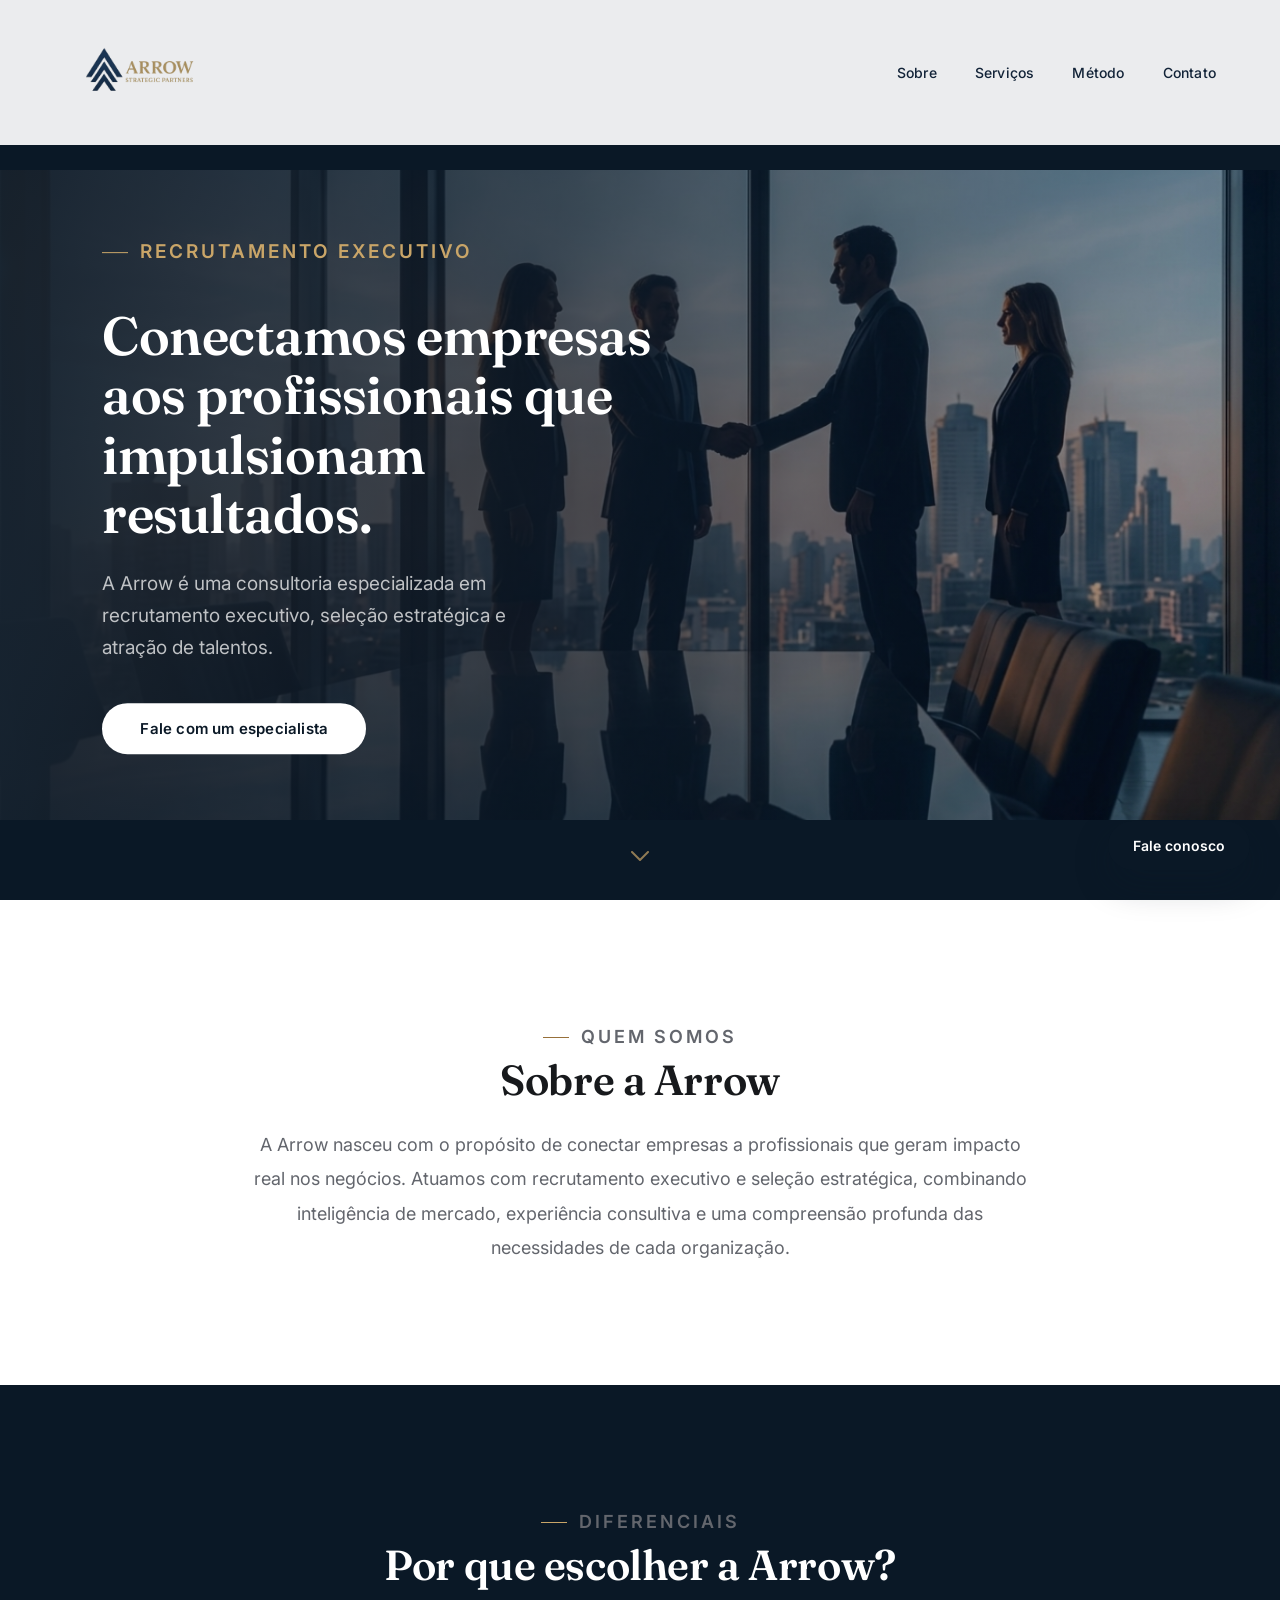
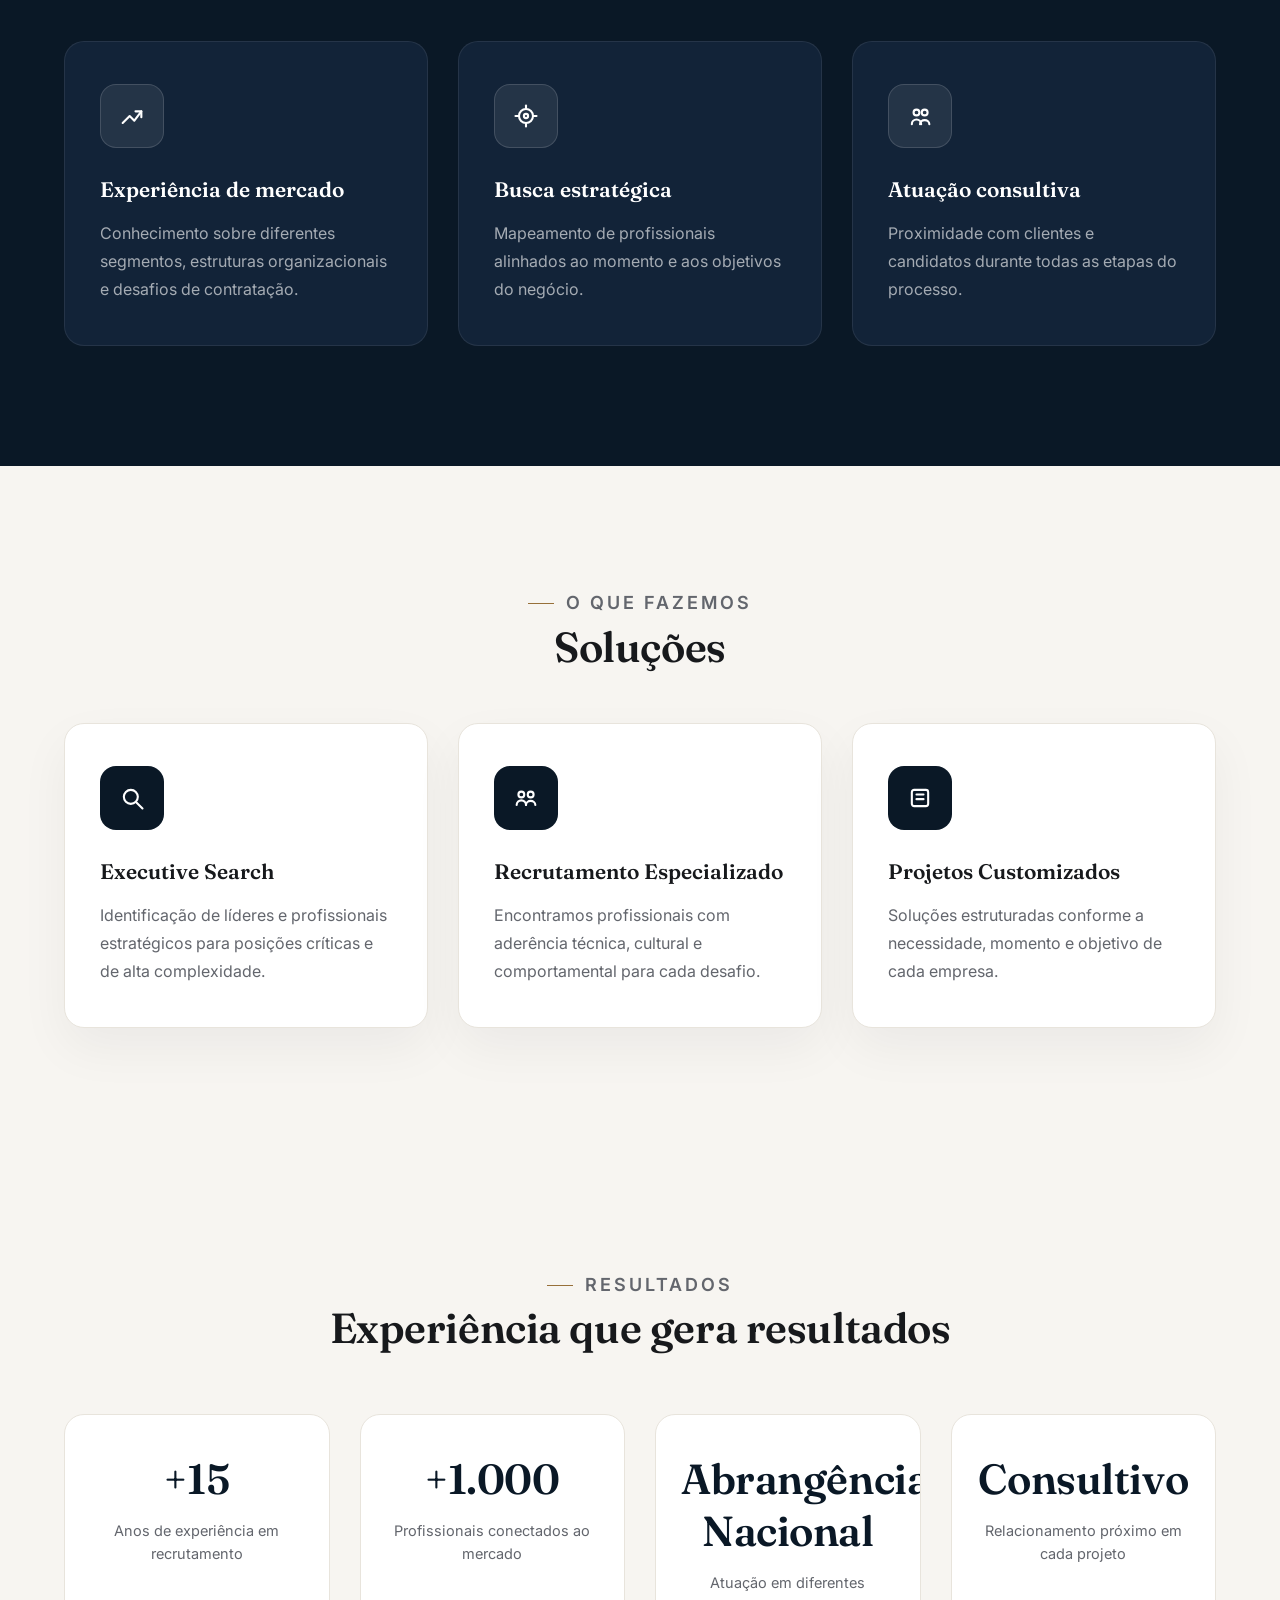
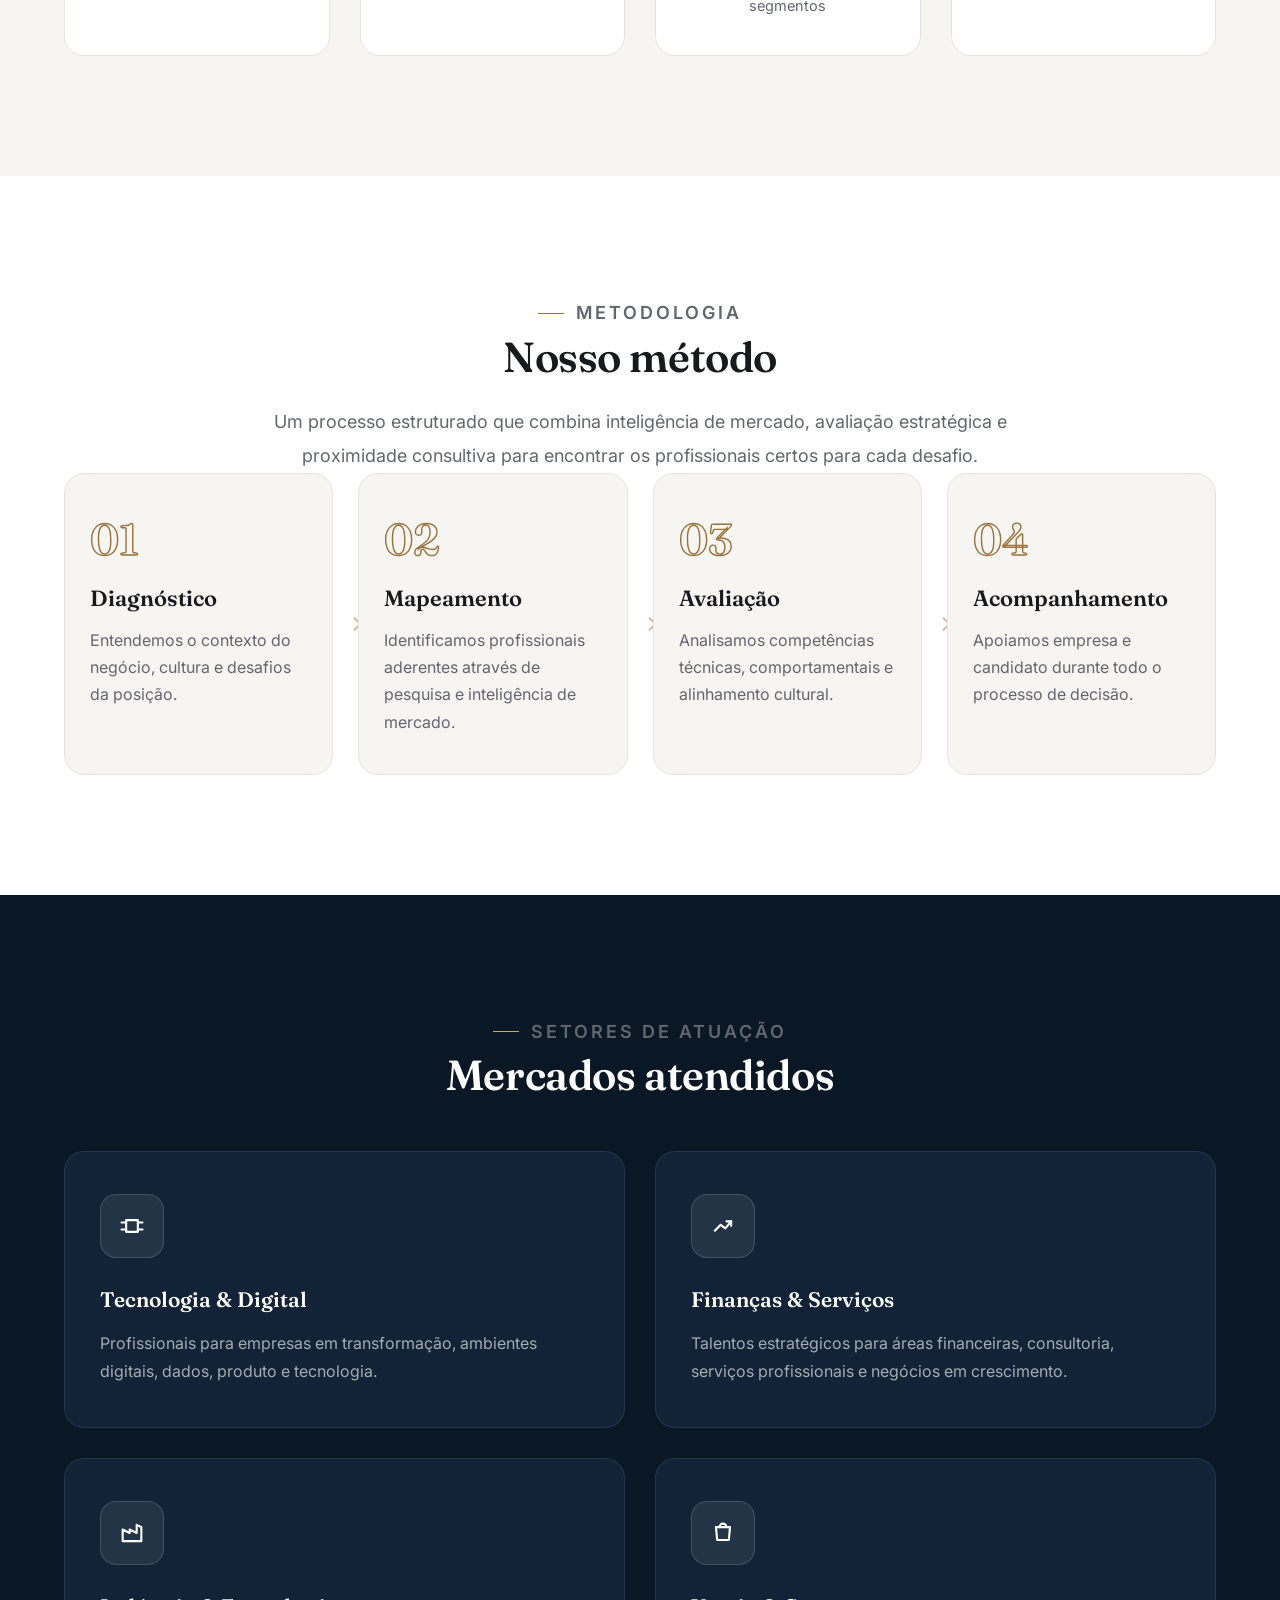
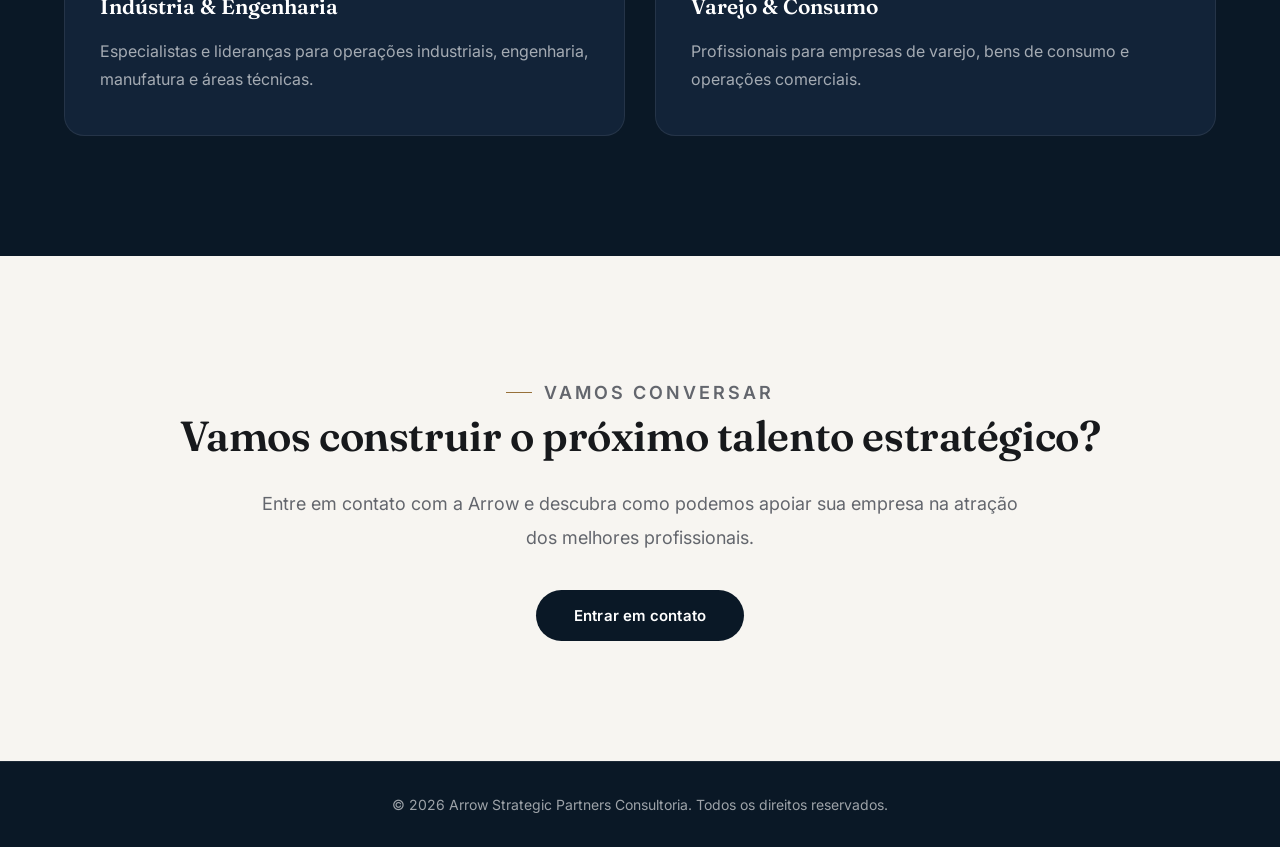
<file: index.html>
<!DOCTYPE html>
<html lang="pt-BR">

<head>

    <meta charset="UTF-8">
    <meta name="viewport" content="width=device-width, initial-scale=1.0">

    <title>Arrow SP | Consultoria em Recrutamento Executivo</title>

    <meta name="description" content="A Arrow é uma consultoria especializada em recrutamento executivo, seleção estratégica e atração de talentos, com atuação consultiva em diferentes segmentos do mercado.">

    <link rel="stylesheet" href="style.css">

    <link rel="preconnect" href="https://fonts.googleapis.com">
    <link rel="preconnect" href="https://fonts.gstatic.com" crossorigin>

    <link
    href="https://fonts.googleapis.com/css2?family=Fraunces:opsz,wght@9..144,500;9..144,600;9..144,700&family=Inter:wght@400;500;600;700;800&display=swap"
    rel="stylesheet">

</head>


<body>


<header>

    <div class="container navbar">

        <img 
        src="./assets/logo.png" 
        alt="Arrow SP Consultoria"
        class="logo">


        <nav>

            <a href="#sobre">Sobre</a>

            <a href="#servicos">Serviços</a>

            <a href="#metodo">Método</a>

            <a href="#contato">Contato</a>

        </nav>

    </div>

</header>




<section class="hero">


    <div class="container hero-content">


        <div class="hero-text">

            <p class="eyebrow">Recrutamento Executivo</p>

            <h1>
                Conectamos empresas aos 
                profissionais que 
                impulsionam resultados.
            </h1>


            <p>
                A Arrow é uma consultoria especializada
                em recrutamento executivo, seleção estratégica
                e atração de talentos.
            </p>


            <button>
                Fale com um especialista
            </button>


        </div>



        <div class="hero-image">


            <img 
            src="./assets/imagens/hero.png"
            alt="Arrow SP Consultoria">


        </div>


    </div>


    <div class="scroll-cue" aria-hidden="true">

        <svg viewBox="0 0 20 12">
            <path d="M2 2L10 10L18 2"/>
        </svg>

    </div>


</section>






<section id="sobre" class="section">


<div class="container">


<p class="eyebrow">Quem somos</p>

<h2>
Sobre a Arrow
</h2>


<p>
A Arrow nasceu com o propósito de conectar empresas
a profissionais que geram impacto real nos negócios.

Atuamos com recrutamento executivo e seleção estratégica,
combinando inteligência de mercado, experiência consultiva
e uma compreensão profunda das necessidades de cada organização.
</p>


</div>


</section>







<section class="section diferenciais">


<div class="container">


<p class="eyebrow eyebrow--light">Diferenciais</p>

<h2>
Por que escolher a Arrow?
</h2>



<div class="cards">


<div class="card">
<div class="card-icon">

<svg viewBox="0 0 24 24">

<path d="M4 18L10 12L14 16L20 8"/>

<path d="M15 8H20V13"/>

</svg>

</div>
<h3>
Experiência de mercado
</h3>

<p>
Conhecimento sobre diferentes segmentos,
estruturas organizacionais e desafios de contratação.
</p>

</div>




<div class="card">
<div class="card-icon">

<svg viewBox="0 0 24 24">

<circle cx="12" cy="12" r="6"/>

<circle cx="12" cy="12" r="1.8"/>

<path d="M12 3V6"/>

<path d="M12 18V21"/>

<path d="M3 12H6"/>

<path d="M18 12H21"/>

</svg>

</div>
<h3>
Busca estratégica
</h3>

<p>
Mapeamento de profissionais alinhados ao momento
e aos objetivos do negócio.
</p>

</div>




<div class="card">
<div class="card-icon">

<svg viewBox="0 0 24 24">

<circle cx="9" cy="9" r="2.5"/>

<circle cx="16" cy="9" r="2.5"/>

<path d="M5 19c0-2.5 2-4 4-4s4 1.5 4 4"/>

<path d="M12 19c0-2 1.8-3.5 4-3.5s4 1.5 4 3.5"/>

</svg>

</div>
<h3>
Atuação consultiva
</h3>

<p>
Proximidade com clientes e candidatos durante
todas as etapas do processo.
</p>

</div>



</div>


</div>


</section>







<section id="servicos" class="section background">


<div class="container">


<p class="eyebrow">O que fazemos</p>

<h2>
Soluções
</h2>



<div class="cards">



<div class="card">
<div class="card-icon">

<svg viewBox="0 0 24 24">

<circle cx="11" cy="11" r="6"></circle>

<line x1="16" y1="16" x2="21" y2="21"></line>

</svg>

</div>
<h3>
Executive Search
</h3>

<p>
Identificação de líderes e profissionais estratégicos
para posições críticas e de alta complexidade.
</p>

</div>




<div class="card">
<div class="card-icon">

<svg viewBox="0 0 24 24">

<circle cx="8" cy="9" r="2.5"></circle>

<circle cx="16" cy="9" r="2.5"></circle>

<path d="M4 18c0-2.5 2-4 4-4s4 1.5 4 4"></path>

<path d="M12 18c0-2 2-3.5 4-3.5s4 1.5 4 3.5"></path>

</svg>

</div>
<h3>
Recrutamento Especializado
</h3>

<p>
Encontramos profissionais com aderência técnica,
cultural e comportamental para cada desafio.
</p>

</div>




<div class="card">
<div class="card-icon">

<svg viewBox="0 0 24 24">

<rect x="5" y="5" width="14" height="14" rx="2"></rect>

<line x1="9" y1="9" x2="15" y2="9"></line>

<line x1="9" y1="13" x2="15" y2="13"></line>

</svg>

</div>
<h3>
Projetos Customizados
</h3>

<p>
Soluções estruturadas conforme a necessidade,
momento e objetivo de cada empresa.
</p>

</div>



</div>


</div>


</section>



<section class="section autoridade">


<div class="container">


<p class="eyebrow">Resultados</p>

<h2>
Experiência que gera resultados
</h2>



<div class="numeros">


<div class="numero">

<h3>
+15
</h3>

<p>
Anos de experiência em recrutamento
</p>

</div>




<div class="numero">

<h3>
+1.000
</h3>

<p>
Profissionais conectados ao mercado
</p>

</div>




<div class="numero">

<h3>
Abrangência Nacional
</h3>

<p>
Atuação em diferentes segmentos
</p>

</div>




<div class="numero">

<h3>
Consultivo
</h3>

<p>
Relacionamento próximo em cada projeto
</p>

</div>



</div>


</div>


</section>



<section id="metodo" class="section metodo">


<div class="container">


<p class="eyebrow">Metodologia</p>

<h2>
Nosso método
</h2>


<p class="intro-metodo">
Um processo estruturado que combina inteligência de mercado,
avaliação estratégica e proximidade consultiva para encontrar
os profissionais certos para cada desafio.
</p>



<div class="etapas">


<div class="etapa">

<span>
01
</span>

<h3>
Diagnóstico
</h3>

<p>
Entendemos o contexto do negócio,
cultura e desafios da posição.
</p>

</div>




<div class="etapa">

<span>
02
</span>

<h3>
Mapeamento
</h3>

<p>
Identificamos profissionais aderentes
através de pesquisa e inteligência de mercado.
</p>

</div>




<div class="etapa">

<span>
03
</span>

<h3>
Avaliação
</h3>

<p>
Analisamos competências técnicas,
comportamentais e alinhamento cultural.
</p>

</div>




<div class="etapa">

<span>
04
</span>

<h3>
Acompanhamento
</h3>

<p>
Apoiamos empresa e candidato durante
todo o processo de decisão.
</p>

</div>



</div>


</div>


</section>


<section class="section mercados">


<div class="container">


<p class="eyebrow eyebrow--light">Setores de atuação</p>

<h2>
Mercados atendidos
</h2>



<div class="cards">



<div class="card">
<div class="card-icon">

<svg viewBox="0 0 24 24">

<rect x="7" y="7" width="10" height="10"/>

<line x1="3" y1="9" x2="7" y2="9"/>

<line x1="3" y1="15" x2="7" y2="15"/>

<line x1="17" y1="9" x2="21" y2="9"/>

<line x1="17" y1="15" x2="21" y2="15"/>

</svg>

</div>
<h3>
Tecnologia & Digital
</h3>

<p>
Profissionais para empresas em transformação,
ambientes digitais, dados, produto e tecnologia.
</p>

</div>




<div class="card">
<div class="card-icon">

<svg viewBox="0 0 24 24">

<polyline points="5 16 10 11 14 14 19 8"/>

<polyline points="15 8 19 8 19 12"/>

</svg>

</div>
<h3>
Finanças & Serviços
</h3>

<p>
Talentos estratégicos para áreas financeiras,
consultoria, serviços profissionais e negócios em crescimento.
</p>

</div>




<div class="card">
<div class="card-icon">

<svg viewBox="0 0 24 24">

<path d="M4 19V9l6 3V9l6 3V5l4 2v12z"/>

</svg>

</div>
<h3>
Indústria & Engenharia
</h3>

<p>
Especialistas e lideranças para operações industriais,
engenharia, manufatura e áreas técnicas.
</p>

</div>




<div class="card">
<div class="card-icon">

<svg viewBox="0 0 24 24">

<path d="M6 7h12l-1 11H7z"/>

<path d="M9 7a3 3 0 0 1 6 0"/>

</svg>

</div>
<h3>
Varejo & Consumo
</h3>

<p>
Profissionais para empresas de varejo,
bens de consumo e operações comerciais.
</p>

</div>



</div>


</div>


</section>



<section id="contato" class="section contact">


<div class="container">


<p class="eyebrow">Vamos conversar</p>

<h2>
Vamos construir o próximo talento estratégico?
</h2>


<p>
Entre em contato com a Arrow e descubra como
podemos apoiar sua empresa na atração dos melhores profissionais.
</p>



<button>
Entrar em contato
</button>



</div>


</section>






<footer>


<p>
© 2026 Arrow Strategic Partners Consultoria. Todos os direitos reservados.
</p>


</footer>


<a 
href="https://wa.me/5511933197333"
class="whatsapp"
target="_blank">

Fale conosco

</a>


<script src="./script.js"></script>


</body>

</html>
</file>
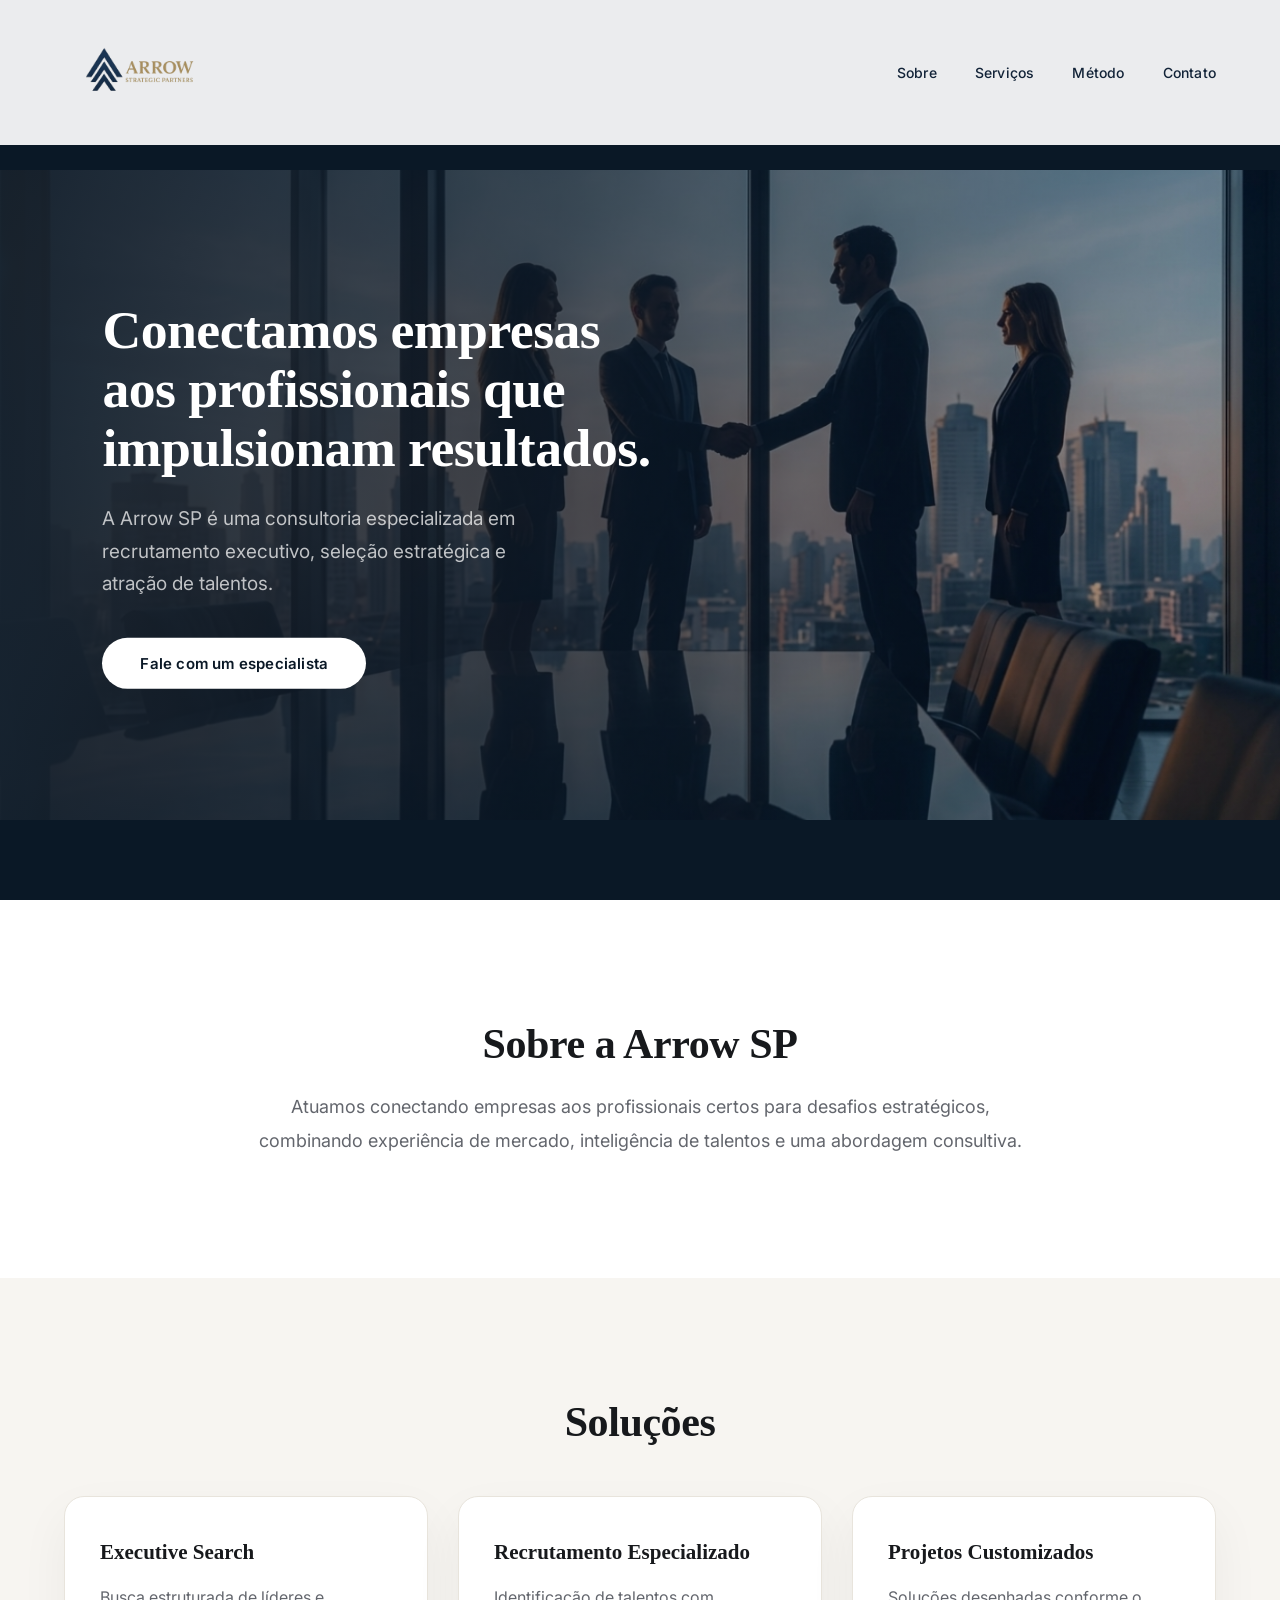
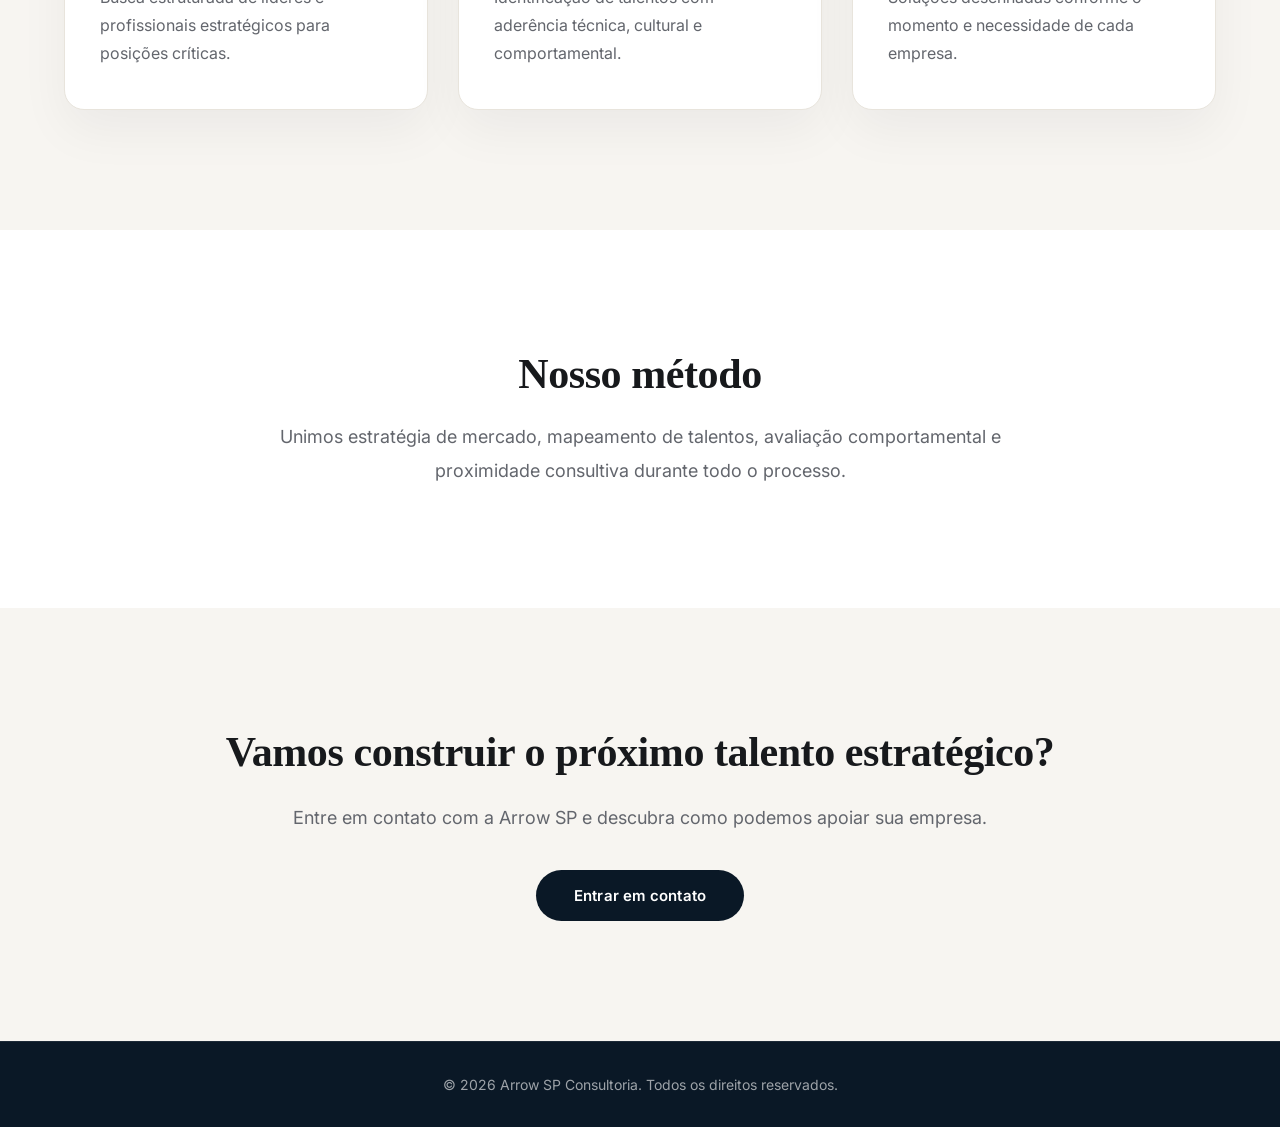
<file: inditex.html>
<!DOCTYPE html>
<html lang="pt-BR">

<head>
    <meta charset="UTF-8">
    <meta name="viewport" content="width=device-width, initial-scale=1.0">

    <title>Arrow SP | Consultoria em Recrutamento Executivo</title>

    <link rel="stylesheet" href="style.css">

    <link 
    href="https://fonts.googleapis.com/css2?family=Inter:wght@400;500;600;700;800&display=swap" 
    rel="stylesheet">

</head>


<body>

<header>

    <div class="container navbar">

        <img 
        src="./assets/logo.png" 
        alt="Arrow SP Consultoria"
        class="logo">


        <nav>

            <a href="#sobre">Sobre</a>

            <a href="#servicos">Serviços</a>

            <a href="#metodo">Método</a>

            <a href="#contato">Contato</a>

        </nav>

    </div>

</header>



<section class="hero">


    <div class="container hero-content">


        <div class="hero-text">


            <h1>
                Conectamos empresas 
                aos profissionais que 
                impulsionam resultados.
            </h1>


            <p>
                A Arrow SP é uma consultoria especializada
                em recrutamento executivo, seleção estratégica
                e atração de talentos.
            </p>


            <button>
                Fale com um especialista
            </button>


        </div>



        <div class="hero-image">

            <img 
            src="./assets/imagens/hero.png"
            alt="Arrow SP Consultoria">

        </div>



    </div>


</section>




<section id="sobre" class="section">


<div class="container">


<h2>
Sobre a Arrow SP
</h2>


<p>
Atuamos conectando empresas aos profissionais
certos para desafios estratégicos, combinando
experiência de mercado, inteligência de talentos
e uma abordagem consultiva.
</p>


</div>


</section>





<section id="servicos" class="section background">


<div class="container">


<h2>
Soluções
</h2>



<div class="cards">


<div class="card">

<h3>
Executive Search
</h3>

<p>
Busca estruturada de líderes e profissionais
estratégicos para posições críticas.
</p>

</div>



<div class="card">

<h3>
Recrutamento Especializado
</h3>

<p>
Identificação de talentos com aderência técnica,
cultural e comportamental.
</p>

</div>



<div class="card">

<h3>
Projetos Customizados
</h3>

<p>
Soluções desenhadas conforme o momento
e necessidade de cada empresa.
</p>

</div>


</div>


</div>


</section>




<section id="metodo" class="section">


<div class="container">


<h2>
Nosso método
</h2>


<p>
Unimos estratégia de mercado, mapeamento de
talentos, avaliação comportamental e proximidade
consultiva durante todo o processo.
</p>


</div>


</section>






<section id="contato" class="section contact">


<div class="container">


<h2>
Vamos construir o próximo talento estratégico?
</h2>


<p>
Entre em contato com a Arrow SP e descubra como
podemos apoiar sua empresa.
</p>


<button>
Entrar em contato
</button>


</div>


</section>





<footer>


<p>
© 2026 Arrow SP Consultoria. Todos os direitos reservados.
</p>


</footer>



<script src="./script.js"></script>


</body>

</html>
</file>
<file: style.css>
/* =========================
   DESIGN TOKENS
   Paleta extraída da logo (navy #152e48 / dourado #97703a)
   ========================= */

:root{

    /* navy — cor primária da marca */
    --navy-950:#0a1826;
    --navy-900:#122338;
    --navy-800:#1c3252;
    --navy-700:#2c4568;

    /* dourado — cor de destaque, extraída da logo */
    --gold-600:#7a5a28;   /* texto/botões sólidos sobre fundo claro (AA) */
    --gold-500:#97703a;   /* dourado "de marca" — ícones, bordas, números */
    --gold-400:#c9a568;   /* texto/labels sobre fundo escuro (AA) */
    --gold-100:#f3e8d6;   /* tint suave para fundos e realces sutis */

    /* neutros quentes, não cinza-frio genérico */
    --ink:#17191c;
    --muted:#63666d;
    --paper:#ffffff;
    --paper-soft:#f7f5f1;
    --line:#e8e4dc;

    --font-display:'Fraunces', Georgia, serif;
    --font-body:'Inter', -apple-system, sans-serif;

    --section-padding:120px;
    --ease:cubic-bezier(.22,.75,.32,1);

}


* {
    margin: 0;
    padding: 0;
    box-sizing: border-box;
}


html {
    scroll-behavior: smooth;
}


body {

    font-family: var(--font-body);
    color:var(--ink);
    background:var(--paper);

}



.container {

    width:90%;
    max-width:1200px;
    margin:auto;

}



/* =========================
HEADER
========================= */


header {

    background:rgba(255,255,255,0.92);
    backdrop-filter:blur(10px);

    position:fixed;
    top:0;

    width:100%;

    z-index:1000;

    padding:22px 0;

    border-bottom:1px solid transparent;

    transition:box-shadow .35s var(--ease), border-color .35s var(--ease);

}


header.scrolled{

    border-bottom-color:var(--line);
    box-shadow:0 12px 30px rgba(10,24,38,.06);

}



.navbar {

    display:flex;
    justify-content:space-between;
    align-items:center;

}



.logo {

    width:150px;

}



nav {

    display:flex;
    align-items:center;
    gap:38px;

}



nav a {

    text-decoration:none;
    color:var(--navy-900);

    font-size:14px;
    font-weight:500;
    letter-spacing:.2px;

    transition:color .3s var(--ease);

}


nav a:hover {

    color:var(--gold-600);

}


nav a.active{

    color:var(--navy-950);

    font-weight:700;

    position:relative;

}

nav a.active::after{

    content:"";

    position:absolute;

    left:0;

    bottom:-8px;

    width:100%;

    height:2px;

    background:var(--gold-500);

}





/* =========================
EYEBROW (rótulo acima dos títulos)
========================= */

.eyebrow{

    display:inline-flex;
    align-items:center;
    gap:12px;

    font-family:var(--font-body);
    font-size:12.5px;
    font-weight:600;
    letter-spacing:3px;
    text-transform:uppercase;

    color:var(--gold-600);

    margin-bottom:18px;

}


.eyebrow::before{

    content:"";

    width:26px;
    height:1px;

    background:var(--gold-500);

}


.eyebrow--light{

    color:var(--gold-400);

}


.eyebrow--light::before{

    background:var(--gold-400);

}


.section .eyebrow{

    display:flex;
    justify-content:center;
    margin-bottom:16px;

}




/* =========================
HERO
========================= */


.hero {

    min-height:100vh;

    padding-top:90px;

    display:flex;
    align-items:center;

    position:relative;

    background:var(--navy-950);

}



.hero-content {

    width:100%;
    max-width:1400px;

    margin:auto;

    position:relative;

}



.hero-image {

    width:100%;
    height:650px;

    position:relative;

}



.hero-image img {

    width:100%;
    height:100%;

    object-fit:cover;

}



.hero-image::after {

    content:"";

    position:absolute;
    inset:0;

    background:
    linear-gradient(
        95deg,
        rgba(10,24,38,.94) 0%,
        rgba(10,24,38,.75) 42%,
        rgba(10,24,38,.25) 100%
    );

}



.hero-text {

    position:absolute;

    z-index:2;

    width:560px;

    left:8%;

    top:50%;

    transform:translateY(-50%);

}


.hero-text .eyebrow{

    color:var(--gold-400);

}


.hero-text .eyebrow::before{

    background:var(--gold-400);

}



.hero-text h1 {

    font-family:var(--font-display);

    color:white;

    font-size:clamp(38px, 4.2vw, 58px);

    line-height:1.1;

    font-weight:600;

    letter-spacing:-.01em;

    margin-bottom:25px;

}



.hero-text p {

    color:rgba(255,255,255,.72);

    font-size:19px;

    line-height:1.7;

    max-width:460px;

    margin-bottom:38px;

}



button {

    font-family:var(--font-body);

    background:var(--paper);

    color:var(--navy-950);

    border:none;

    padding:16px 38px;

    border-radius:50px;

    font-size:15px;

    font-weight:600;
    letter-spacing:.2px;

    cursor:pointer;

    transition:background .35s var(--ease), color .35s var(--ease), transform .35s var(--ease), box-shadow .35s var(--ease);

}


button:hover {

    background:var(--gold-600);
    color:white;

    transform:translateY(-3px);

    box-shadow:0 18px 35px rgba(122,90,40,.28);

}


button:focus-visible,
nav a:focus-visible,
.whatsapp:focus-visible{

    outline:2px solid var(--gold-500);
    outline-offset:3px;

}



.scroll-cue{

    position:absolute;

    left:50%;
    bottom:34px;

    transform:translateX(-50%);

    z-index:2;

    opacity:.7;

}


.scroll-cue svg{

    width:20px;
    height:12px;

    stroke:var(--gold-400);
    stroke-width:2;
    fill:none;

    stroke-linecap:round;
    stroke-linejoin:round;

    animation:cue 2.2s ease infinite;

}


@keyframes cue{

    0%,100%{ transform:translateY(0); opacity:.4; }
    50%{ transform:translateY(6px); opacity:1; }

}






/* =========================
SEÇÕES
========================= */


.section {

    padding:var(--section-padding) 0;

}



.section h2 {

    font-family:var(--font-display);

    text-align:center;

    font-size:clamp(30px, 3.4vw, 42px);

    font-weight:600;

    margin-bottom:22px;

    letter-spacing:-.01em;

}



.section > .container > p {

    max-width:780px;

    margin:auto;

    text-align:center;

    color:var(--muted);

    line-height:1.9;

    font-size:18px;

}




.background {

    background:var(--paper-soft);

}






/* =========================
CARDS
========================= */


.cards {

    display:flex;

    gap:30px;

    margin-top:50px;

}



.card {

    background:white;

    padding:42px 35px;

    border-radius:20px;

    flex:1;

    border:1px solid var(--line);

    box-shadow:
    0 20px 50px rgba(10,24,38,.05);

    transition:
    transform .35s var(--ease),
    box-shadow .35s var(--ease);

}



.card:hover {

    transform:translateY(-10px);

    box-shadow:0 25px 60px rgba(10,24,38,.1);

}



.card h3{

    font-family:var(--font-display);

    font-size:21px;

    font-weight:600;

    margin-bottom:16px;

    line-height:1.3;

}



.card p {

    color:var(--muted);

    line-height:1.75;

}



/* ícones dos cards — um único estado de cor (branco), muda só o fundo */

.card-icon{

    width:64px;
    height:64px;

    border-radius:16px;

    background:var(--navy-950);

    display:flex;

    justify-content:center;
    align-items:center;

    margin-bottom:28px;

    transition:background .35s var(--ease), transform .35s var(--ease);

}



.card-icon svg{

    width:28px;
    height:28px;

    stroke:#ffffff;

    stroke-width:1.8;

    fill:none;

    stroke-linecap:round;

    stroke-linejoin:round;

}



.card:hover .card-icon{

    background:var(--gold-500);

    transform:translateY(-4px);

}







/* =========================
DIFERENCIAIS
========================= */


.diferenciais {

    background:var(--navy-950);

}



.diferenciais h2 {

    color:white;

}



.diferenciais .card {

    background:var(--navy-900);

    border:1px solid rgba(255,255,255,.08);

    box-shadow:none;

}



.diferenciais .card h3 {

    color:white;

}



.diferenciais .card p {

    color:rgba(255,255,255,.62);

}


.diferenciais .card-icon{

    background:rgba(255,255,255,.08);
    border:1px solid rgba(255,255,255,.14);

}


.diferenciais .card:hover .card-icon{

    background:var(--gold-500);
    border-color:var(--gold-500);

}







/* =========================
CONTATO
========================= */


.contact {

    text-align:center;

    background:var(--paper-soft);

}



.contact h2 {

    margin-bottom:25px;

}



.contact button {

    margin-top:35px;

    background:var(--navy-950);

    color:white;

}


.contact button:hover{

    background:var(--gold-600);

}







/* =========================
FOOTER
========================= */


footer {

    background:var(--navy-950);

    color:rgba(255,255,255,.6);

    text-align:center;

    padding:34px;

    font-size:14px;

    border-top:1px solid rgba(255,255,255,.08);

}






/* =========================
MOBILE
========================= */


@media(max-width:900px){


nav {

    display:none;

}


:root{

    --section-padding:80px;

}



.hero-image {

    height:600px;

}



.hero-text {

    width:80%;

    left:10%;

}



.cards {

    flex-direction:column;

}



}
/* =========================
AUTORIDADE / NÚMEROS
========================= */


.autoridade {

    background:var(--paper-soft);

}


.numeros {

    display:grid;

    grid-template-columns:repeat(4,1fr);

    gap:30px;

    margin-top:60px;

}



.numero {

    position:relative;

    overflow:hidden;

    text-align:center;

    padding:38px 25px;

    border-radius:20px;

    background:var(--paper);

    border:1px solid var(--line);

    transition:transform .35s var(--ease), border-color .35s var(--ease), box-shadow .35s var(--ease);

}


.numero::before{

    content:"";

    position:absolute;

    top:0; left:0; right:0;

    height:3px;

    background:var(--gold-500);

    transform:scaleX(0);
    transform-origin:left;

    transition:transform .45s var(--ease);

}



.numero:hover {

    transform:translateY(-8px);

    border-color:var(--gold-100);

    box-shadow:0 20px 45px rgba(10,24,38,.08);

}


.numero:hover::before{

    transform:scaleX(1);

}



.numero h3 {

    font-family:var(--font-display);

    font-size:clamp(32px, 3.6vw, 42px);

    font-weight:600;

    color:var(--navy-950);

    margin-bottom:14px;

    letter-spacing:-.01em;

}



.numero p {

    font-size:14.5px;

    color:var(--muted);

    line-height:1.6;

}





/* =========================
MERCADOS
========================= */


.mercados {

    background:var(--navy-950);

}



.mercados h2 {

    color:white;

}



.mercados .card {

    background:var(--navy-900);

    border:1px solid rgba(255,255,255,.08);

    box-shadow:none;

}



.mercados .card h3 {

    color:white;

}



.mercados .card p {

    color:rgba(255,255,255,.62);

}


.mercados .card-icon{

    background:rgba(255,255,255,.08);
    border:1px solid rgba(255,255,255,.14);

}


.mercados .card:hover .card-icon{

    background:var(--gold-500);
    border-color:var(--gold-500);

}


.mercados .cards {

    display:grid;

    grid-template-columns:repeat(2, 1fr);

    gap:30px;

}



.mercados .card {

    min-height:220px;

    display:flex;

    flex-direction:column;

    justify-content:center;

}



@media(max-width:900px){


.numeros {

    grid-template-columns:1fr;

}


.mercados .cards {

    grid-template-columns:1fr;

}


}





/* =========================
WHATSAPP FLUTUANTE
========================= */


.whatsapp {

    position:fixed;

    right:30px;

    bottom:30px;

    z-index:2000;


    background:var(--navy-950);

    color:white;

    text-decoration:none;


    padding:16px 25px;


    border-radius:50px;


    font-size:14px;

    font-weight:600;


    box-shadow:0 15px 35px rgba(10,24,38,.28);


    transition:background .35s var(--ease), transform .35s var(--ease);

}



.whatsapp:hover {

    background:var(--gold-600);

    transform:translateY(-5px);

}


@media(max-width:900px){


.whatsapp {

    right:20px;

    bottom:20px;

}


}




/* =========================
MÉTODO CONSULTIVO
========================= */


.metodo {

    background:var(--paper);

}



.intro-metodo {

    max-width:780px;

    margin:0 auto 60px;

    text-align:center;

    color:var(--muted);

    line-height:1.8;

}



.etapas {

    display:grid;

    grid-template-columns:repeat(4,1fr);

    gap:25px;

}



.etapa {

    position:relative;

    padding:38px 25px;

    background:var(--paper-soft);

    border:1px solid var(--line);

    border-radius:20px;

    transition:transform .35s var(--ease), box-shadow .35s var(--ease);

}



.etapa:hover {

    transform:translateY(-8px);

    box-shadow:0 25px 60px rgba(10,24,38,.1);

}



/* seta conectando as etapas — reforça a identidade "Arrow" no método */

.etapa:not(:last-child)::after{

    content:"";

    position:absolute;

    top:50%;
    right:-25px;

    transform:translate(50%,-50%);

    width:20px;
    height:20px;

    background-image:url("data:image/svg+xml,%3Csvg xmlns='http://www.w3.org/2000/svg' viewBox='0 0 24 24'%3E%3Cpath d='M9 5l7 7-7 7' stroke='%2397703a' stroke-width='2' fill='none' stroke-linecap='round' stroke-linejoin='round'/%3E%3C/svg%3E");

    background-repeat:no-repeat;
    background-position:center;

    opacity:.55;

}



.etapa span {

    display:block;

    font-family:var(--font-display);

    font-size:44px;

    font-weight:600;

    color:var(--gold-500);

    -webkit-text-stroke:1.4px var(--gold-500);
    -webkit-text-fill-color:transparent;

    margin-bottom:18px;

}



.etapa h3 {

    font-family:var(--font-display);

    font-size:22px;
    font-weight:600;

    margin-bottom:15px;

}



.etapa p {

    text-align:left;

    color:var(--muted);

    line-height:1.7;

}




@media(max-width:900px){


.etapas {

    grid-template-columns:1fr;

}


.etapa::after{

    display:none;

}


}




/* =========================
ANIMAÇÕES / REVEAL AO ROLAR
========================= */


@keyframes aparecer {

    from {

        opacity:0;

        transform:translateY(25px);

    }


    to {

        opacity:1;

        transform:translateY(0);

    }

}


.hidden{

    opacity:0;

    transform:translateY(40px);

    transition:
        opacity .8s var(--ease),
        transform .8s var(--ease);

}

.show{

    opacity:1;

    transform:translateY(0);

}



/* respeita preferência de movimento reduzido do usuário */

@media (prefers-reduced-motion: reduce){

    *, *::before, *::after{

        animation-duration:.01ms !important;
        animation-iteration-count:1 !important;
        transition-duration:.01ms !important;
        scroll-behavior:auto !important;

    }

}
</file>
